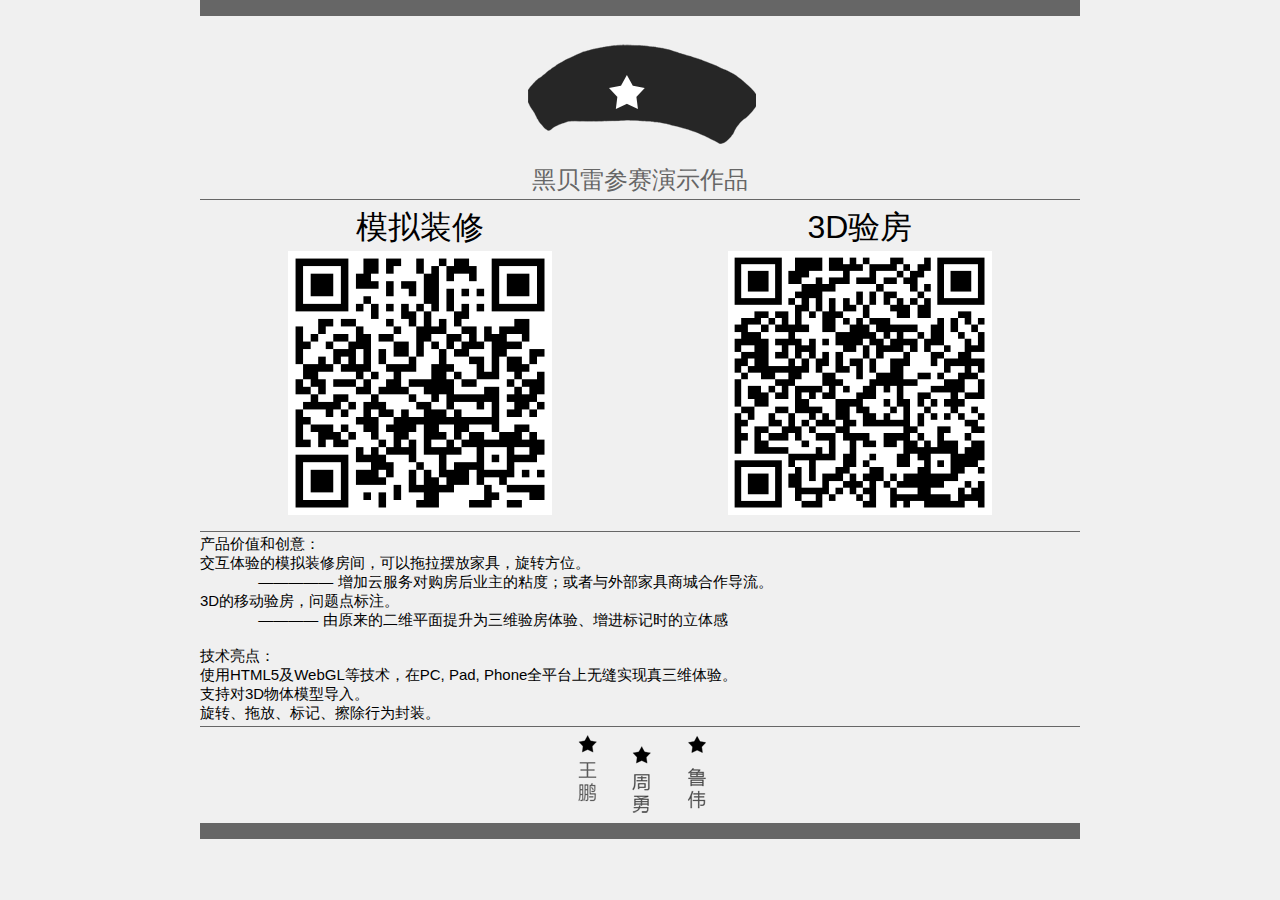
<file: index.html>
<!DOCTYPE html>
<html lang="en">
<head>
    <meta charset="UTF-8">
    <title>黑贝雷</title>
    <meta name="viewport" content="width=device-width, user-scalable=no, minimum-scale=1.0, maximum-scale=1.0">
    <meta name="apple-mobile-web-app-capable" content="yes"/>
    <style>
        body {
            font-family: Monospace;
            background-color: #f0f0f0;
            margin: 0px;
            overflow: hidden;
        }
    </style>
    <script src="src/three.js"></script>
    <script src="js/objects/ShadowMesh.js"></script>
    <script src="js/renderers/Projector.js"></script>
    <script src="js/renderers/CanvasRenderer.js"></script>
    <script src="js/controls/EditorControls.js"></script>
    <script src="js/controls/TransformControls.js"></script>
    <script src="js/modules/builder.js"></script>
    <script src="js/modules/operator.js"></script>
    <script src="js/modules/loader.js"></script>
    <script src="js/modules/functions.js"></script>
    <script src="js/loaders/DDSLoader.js"></script>
    <script src="js/loaders/MTLLoader.js"></script>
    <script src="js/loaders/OBJLoader.js"></script>

    <link rel="stylesheet" href="styles/main.css">
</head>
<body>
<div class="body-border"></div>
<div class="body-wrapper">
    <div class="column">
        <img src="images/beret.png"/><br/>
        <span class="desc"> 黑贝雷参赛演示作品</span>
    </div>
    <div class="column">
        <div class="left">
            模拟装修<br/>
            <a href="indoor_show.html"><img src="images/indoor_show.png"/></a>
        </div>
        <div class="right">3D验房<br/>
            <a href="inspection_show.html"><img src="images/inspection_show.png"/> </a>
        </div>
        <div class="clear"></div>
    </div>

    <div class="column">
        <div style="text-align:left;font-size: 15px;"> 产品价值和创意：
            <br/>
            交互体验的模拟装修房间，可以拖拉摆放家具，旋转方位。
            <br/>&nbsp;&nbsp;&nbsp;&nbsp;&nbsp;&nbsp;&nbsp;&nbsp;&nbsp;&nbsp;
            &nbsp;&nbsp;&nbsp;————— 增加云服务对购房后业主的粘度；或者与外部家具商城合作导流。
            <br/>
            3D的移动验房，问题点标注。<br/>&nbsp;&nbsp;&nbsp;&nbsp;&nbsp;&nbsp;&nbsp;&nbsp;&nbsp;&nbsp;
            &nbsp;&nbsp;&nbsp;———— 由原来的二维平面提升为三维验房体验、增进标记时的立体感
            <br/>
            <br/>
            技术亮点：
            <br/>
            使用HTML5及WebGL等技术，在PC, Pad, Phone全平台上无缝实现真三维体验。
            <br/>
            支持对3D物体模型导入。
            <br/>
            旋转、拖放、标记、擦除行为封装。
        </div>
    </div>

    <div class="column last">
        <img src="images/comment.png"/>
    </div>
</div>
<div class="body-border"></div>
</body>
</html>
</file>
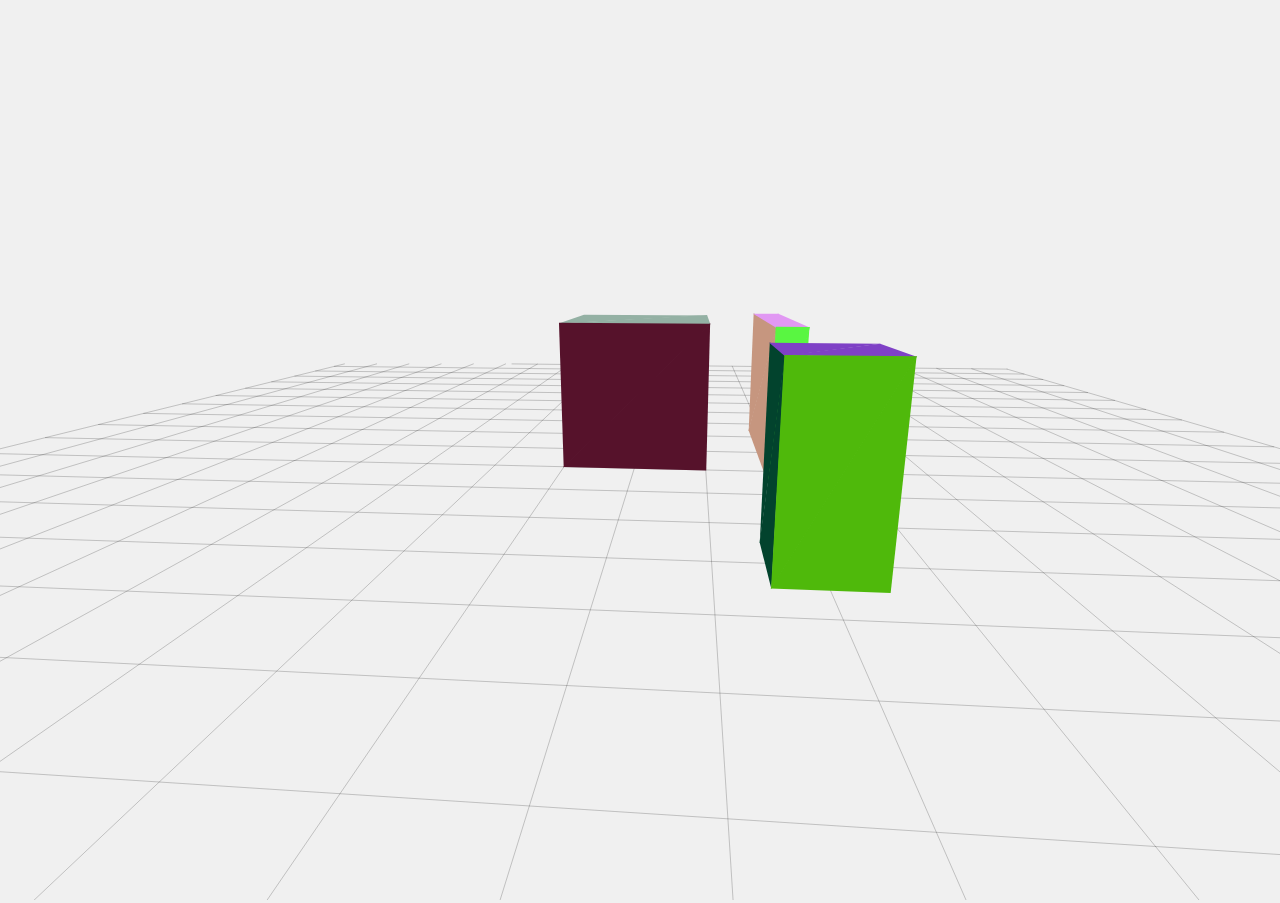
<file: 1.html>
<!DOCTYPE html>
<html lang="en">
<head>
    <meta charset="UTF-8">
    <title>Title</title>
    <meta name="viewport" content="width=device-width, user-scalable=no, minimum-scale=1.0, maximum-scale=1.0">
    <style>
        body {
            font-family: Monospace;
            background-color: #f0f0f0;
            margin: 0px;
            overflow: hidden;
        }
    </style>
    <script src="src/three.min.js"></script>
    <script src="js/renderers/Projector.js"></script>
    <script src="js/renderers/CanvasRenderer.js"></script>
    <script src="js/controls/TransformControls.js"></script>
    <script src="src/math/Vector3.js"></script>
</head>
<body>
    <script>
        var container;
        var camera, scene, renderer;
        var cube, plane;
        var targetRotation = 0;
        var targetRotationOnMouseDown = 0;
        var mouseX = 0;
        var mouseXOnMouseDown = 0;
        var windowHalfX = window.innerWidth / 2;
        var windowHalfY = window.innerHeight / 2;
        var objects = [];
        var intersection = new THREE.Vector3();
        var offset;

        var texture_placeholder,
                isUserInteracting = false,
                onMouseDownMouseX = 0, onMouseDownMouseY = 0,
                lon = 90, onMouseDownLon = 0,
                lat = 15, onMouseDownLat = 0,
                phi = 0, theta = 0,
        target = new THREE.Vector3();
        var plane = new THREE.Plane();
        init();
        animate();

        var INTERSECTED;
        var renderer;

        function init() {

            container = document.createElement('div');
            document.body.appendChild(container);

            camera = new THREE.PerspectiveCamera( 70, window.innerWidth / window.innerHeight, 1, 1000 );
            //camera = new THREE.OrthographicCamera( window.innerWidth / - 2, window.innerWidth / 2, window.innerHeight / 2, window.innerHeight / - 2, 1, 1000 );
            camera.position.y = 200;
            camera.position.z = 500;
            scene = new THREE.Scene();

            raycaster = new THREE.Raycaster();
            mouse = new THREE.Vector2();
            var PI2 = Math.PI * 2;
            particleMaterial = new THREE.SpriteCanvasMaterial( {
                color: 0x000000,
                program: function ( context ) {
                    context.beginPath();
                    context.arc( 0, 0, 0.5, 0, PI2, true );
                    context.fill();
                }
            } );


            // Cube
            var geometry = new THREE.BoxGeometry( 100, 100, 100 );
            for ( var i = 0; i < geometry.faces.length; i += 2 ) {
                var hex = Math.random() * 0xffffff;
                //var hex = 0x1133ff;
                geometry.faces[ i ].color.setHex( hex );
                geometry.faces[ i + 1 ].color.setHex( hex );
            }
            var material = new THREE.MeshBasicMaterial( { vertexColors: THREE.FaceColors, overdraw: 0.5 } );
            cube = new THREE.Mesh( geometry, material );
            cube.position.x = 0;
            cube.position.y = 50;
            cube.position.z = 0;
            scene.add( cube );
            objects.push( cube );

            var geometry = new THREE.BoxGeometry( 50, 100, 50 );
            for ( var i = 0; i < geometry.faces.length; i += 2 ) {
                var hex = Math.random() * 0xffffff;
                //var hex = 0x1133ff;
                geometry.faces[ i ].color.setHex( hex );
                geometry.faces[ i + 1 ].color.setHex( hex );
            }
            var material = new THREE.MeshBasicMaterial( { vertexColors: THREE.FaceColors, overdraw: 0.5 } );
            cube = new THREE.Mesh( geometry, material );
            cube.position.x = 100;
            cube.position.y = 50;
            cube.position.z = 200;
            scene.add( cube );

            objects.push( cube );

            var geometry = new THREE.BoxGeometry( 20, 100, 150 );
            for ( var i = 0; i < geometry.faces.length; i += 2 ) {
                var hex = Math.random() * 0xffffff;
                //var hex = 0x1133ff;
                geometry.faces[ i ].color.setHex( hex );
                geometry.faces[ i + 1 ].color.setHex( hex );
            }
            var material = new THREE.MeshBasicMaterial( { vertexColors: THREE.FaceColors, overdraw: 0.5 } );
            cube = new THREE.Mesh( geometry, material );
            cube.position.x = 100;
            cube.position.y = 50;
            cube.position.z = 0;
            scene.add( cube );

            objects.push( cube );
            // Plane
            /*
            var geometry = new THREE.PlaneBufferGeometry( 500, 500 );
            geometry.rotateX( - Math.PI / 2 );
            var material = new THREE.MeshBasicMaterial( { color: 0xe0e0e0, overdraw: 1, opacity: 0.2 } );
            plane = new THREE.Mesh( geometry, material );
            plane.position.x = 0;
            plane.position.y = 0;
            plane.position.z = 0;
            scene.add( plane );*/
            var size = 500, step = 50;
            var geometry = new THREE.Geometry();
            for ( var i = - size; i <= size; i += step ) {
                geometry.vertices.push( new THREE.Vector3( - size, 0, i ) );
                geometry.vertices.push( new THREE.Vector3(   size, 0, i ) );
                geometry.vertices.push( new THREE.Vector3( i, 0, - size ) );
                geometry.vertices.push( new THREE.Vector3( i, 0,   size ) );
            }
            var material = new THREE.LineBasicMaterial( { color: 0x000000, opacity: 0.2 } );
            var line = new THREE.LineSegments( geometry, material );
            scene.add( line );

            renderer = new THREE.CanvasRenderer();
            renderer.setClearColor( 0xf0f0f0 );
            renderer.setPixelRatio( window.devicePixelRatio );
            renderer.setSize( window.innerWidth, window.innerHeight );
            container.appendChild( renderer.domElement );

            window.addEventListener( 'resize', onWindowResize, false );
            document.addEventListener( 'mousedown', onDocumentMouseDown, false );
            document.addEventListener( 'mousemove', onDocumentMouseMove, false );
            document.addEventListener( 'mouseup', onDocumentMouseUp, false );
            document.addEventListener( 'mousewheel', onDocumentMouseWheel, false );
        }

        function onWindowResize() {
            windowHalfX = window.innerWidth / 2;
            windowHalfY = window.innerHeight / 2;
            camera.aspect = window.innerWidth / window.innerHeight;
            camera.updateProjectionMatrix();
            renderer.setSize( window.innerWidth, window.innerHeight );
        }
        function onDocumentMouseDown( event ) {
            event.preventDefault();
            isUserInteracting = true;
            onPointerDownPointerX = event.clientX;
            onPointerDownPointerY = event.clientY;
            onPointerDownLon = lon;
            onPointerDownLat = lat;

            mouse.x = ( event.clientX / renderer.domElement.clientWidth ) * 2 - 1;
            mouse.y = - ( event.clientY / renderer.domElement.clientHeight ) * 2 + 1;

            raycaster.setFromCamera( mouse, camera );
            var intersects = raycaster.intersectObjects( objects );
            if ( intersects.length > 0 ) {
                //intersects[ 0 ].object.material.color.setHex( Math.random() * 0xffffff );
                //intersects[ 0 ].object.material.opacity = 0.5;
                if ( INTERSECTED == null || INTERSECTED != intersects[ 0 ].object ) {
                    INTERSECTED = intersects[ 0 ].object;

                    INTERSECTED.material.opacity = 0.5;
                    alert(JSON.stringify(INTERSECTED.material));
                    alert(INTERSECTED.geometry.height);

                    control = new THREE.TransformControls( camera, renderer.domElement );
                    control.addEventListener( 'change', render );
                    control.attach( INTERSECTED );
                    scene.add( control );
                }

            } else {
                INTERSECTED.position.y = 50;
                 if ( INTERSECTED ) INTERSECTED.material.opacity = 1;
                 INTERSECTED = null;
                control.remove();
                scene.remove( control );
            }
        }
        function onDocumentMouseMove( event ) {
            if ( isUserInteracting === true ) {
                lon = ( onPointerDownPointerX - event.clientX ) * 0.1 + onPointerDownLon;
                lat = ( event.clientY - onPointerDownPointerY ) * 0.1 + onPointerDownLat;
            }
        }
        function onDocumentMouseUp( event ) {
            isUserInteracting = false;
            //if ( INTERSECTED ) INTERSECTED.material.opacity = 1;
            //INTERSECTED = null;
        }
        function onDocumentMouseWheel( event ) {
            camera.fov -= event.wheelDeltaY * 0.05;
            camera.updateProjectionMatrix();
        }
        function animate() {
            requestAnimationFrame( animate );
            render();
        }
        function render() {
            if ( isUserInteracting === false ) {
                lon += 0.1;
            }
            lat = Math.max( - 85, Math.min( 85, lat ) );
            //console.log(lat);
            phi = THREE.Math.degToRad( 90 - lat );
            theta = THREE.Math.degToRad( lon );
            camera.position.x = -500 * Math.sin( phi ) * Math.cos( theta );
            camera.position.y = 500 * Math.cos( phi );
            camera.position.z = 500 * Math.sin( phi ) * Math.sin( theta );

            camera.lookAt( scene.position );
            renderer.render( scene, camera );
        }
    </script>
</body>
</html>
</file>
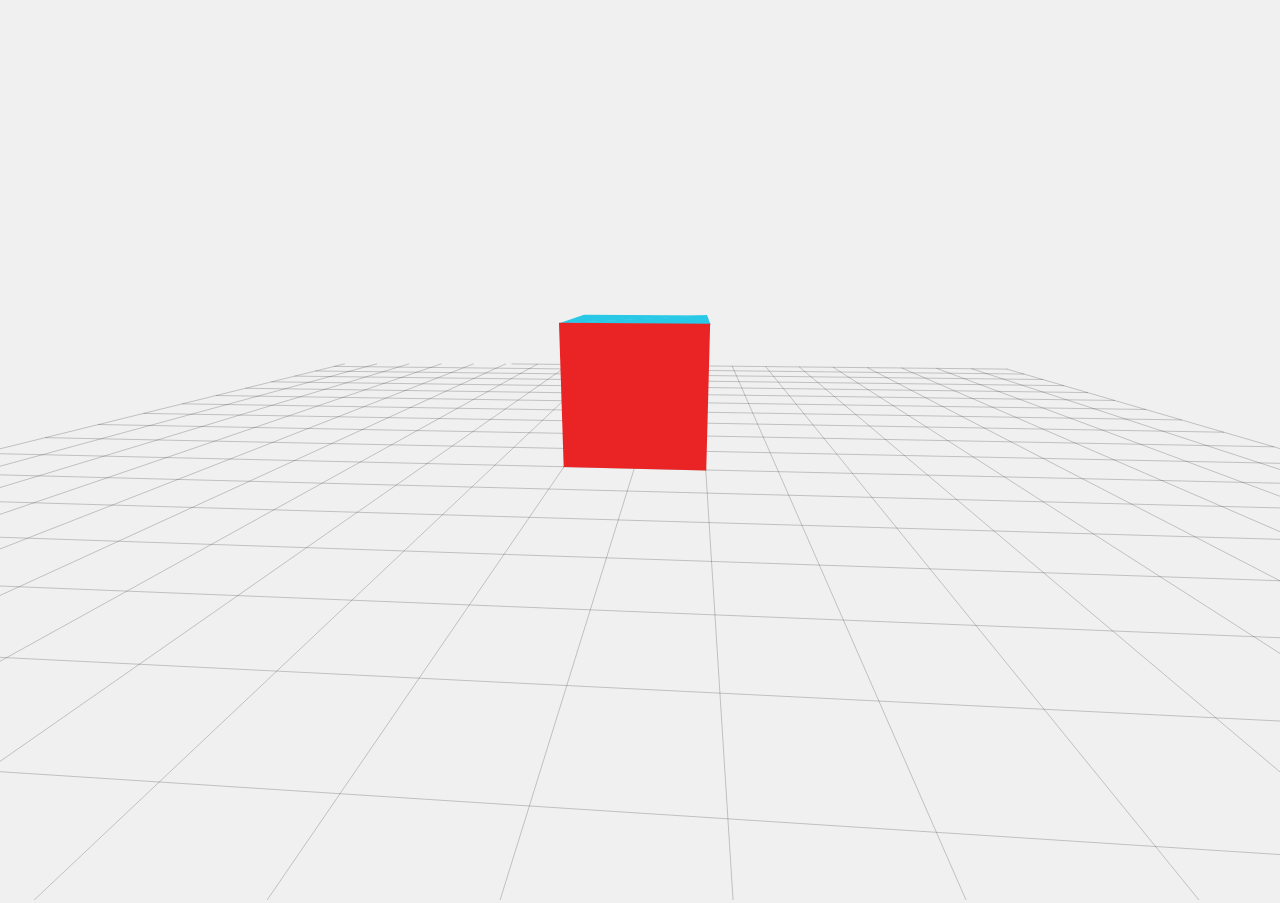
<file: 2.html>
<!DOCTYPE html>
<html lang="en">
<head>
    <meta charset="UTF-8">
    <title>Title</title>
    <meta name="viewport" content="width=device-width, user-scalable=no, minimum-scale=1.0, maximum-scale=1.0">
    <style>
        body {
            font-family: Monospace;
            background-color: #f0f0f0;
            margin: 0px;
            overflow: hidden;
        }
    </style>
    <script src="src/three.min.js"></script>
    <script src="js/renderers/Projector.js"></script>
    <script src="js/renderers/CanvasRenderer.js"></script>
    <script src="src/math/Vector3.js"></script>
</head>
<body>
    <script>
        var container;
        var camera, scene, renderer;
        var cube, plane;
        var targetRotation = 0;
        var targetRotationOnMouseDown = 0;
        var mouseX = 0;
        var mouseXOnMouseDown = 0;
        var windowHalfX = window.innerWidth / 2;
        var windowHalfY = window.innerHeight / 2;
        var objects = [];
        var intersection = new THREE.Vector3();
        var offset;

        var texture_placeholder,
                isUserInteracting = false,
                onMouseDownMouseX = 0, onMouseDownMouseY = 0,
                lon = 90, onMouseDownLon = 0,
                lat = 15, onMouseDownLat = 0,
                phi = 0, theta = 0,
        target = new THREE.Vector3();
        var plane = new THREE.Plane();
        var INTERSECTED;

        init();
        animate();


        function init() {
            container = document.createElement('div');
            document.body.appendChild(container);

            camera = new THREE.PerspectiveCamera( 70, window.innerWidth / window.innerHeight, 1, 1000 );
            camera.position.y = 200;
            camera.position.z = 500;
            scene = new THREE.Scene();

            raycaster = new THREE.Raycaster();
            mouse = new THREE.Vector2();
            var PI2 = Math.PI * 2;
            particleMaterial = new THREE.SpriteCanvasMaterial( {
                color: 0x000000,
                program: function ( context ) {
                    context.beginPath();
                    context.arc( 0, 0, 0.5, 0, PI2, true );
                    context.fill();
                }
            } );


            // Cube
            var geometry = new THREE.BoxGeometry( 100, 100, 100 );
            for ( var i = 0; i < geometry.faces.length; i += 2 ) {
                var hex = Math.random() * 0xffffff;
                //var hex = 0x1133ff;
                geometry.faces[ i ].color.setHex( hex );
                geometry.faces[ i + 1 ].color.setHex( hex );
            }
            var material = new THREE.MeshBasicMaterial( { vertexColors: THREE.FaceColors, overdraw: 0.5 } );
            cube = new THREE.Mesh( geometry, material );
            cube.position.x = 0;
            cube.position.y = 50;
            cube.position.z = 0;
            scene.add( cube );

            objects.push( cube );
            // Plane
            /*
            var geometry = new THREE.PlaneBufferGeometry( 500, 500 );
            geometry.rotateX( - Math.PI / 2 );
            var material = new THREE.MeshBasicMaterial( { color: 0xe0e0e0, overdraw: 1, opacity: 0.2 } );
            plane = new THREE.Mesh( geometry, material );
            plane.position.x = 0;
            plane.position.y = 0;
            plane.position.z = 0;
            scene.add( plane );*/
            var size = 500, step = 50;
            var geometry = new THREE.Geometry();
            for ( var i = - size; i <= size; i += step ) {
                geometry.vertices.push( new THREE.Vector3( - size, 0, i ) );
                geometry.vertices.push( new THREE.Vector3(   size, 0, i ) );
                geometry.vertices.push( new THREE.Vector3( i, 0, - size ) );
                geometry.vertices.push( new THREE.Vector3( i, 0,   size ) );
            }
            var material = new THREE.LineBasicMaterial( { color: 0x000000, opacity: 0.2 } );
            var line = new THREE.LineSegments( geometry, material );
            scene.add( line );

            renderer = new THREE.CanvasRenderer();
            renderer.setClearColor( 0xf0f0f0 );
            renderer.setPixelRatio( window.devicePixelRatio );
            renderer.setSize( window.innerWidth, window.innerHeight );
            container.appendChild( renderer.domElement );

            window.addEventListener( 'resize', onWindowResize, false );
            document.addEventListener( 'mousedown', onDocumentMouseDown, false );
            document.addEventListener( 'mousemove', onDocumentMouseMove, false );
            document.addEventListener( 'mouseup', onDocumentMouseUp, false );
            document.addEventListener( 'mousewheel', onDocumentMouseWheel, false );
        }

        function onWindowResize() {
            windowHalfX = window.innerWidth / 2;
            windowHalfY = window.innerHeight / 2;
            camera.aspect = window.innerWidth / window.innerHeight;
            camera.updateProjectionMatrix();
            renderer.setSize( window.innerWidth, window.innerHeight );
        }
        function onDocumentMouseDown( event ) {
            event.preventDefault();
            isUserInteracting = true;
            onPointerDownPointerX = event.clientX;
            onPointerDownPointerY = event.clientY;
            onPointerDownLon = lon;
            onPointerDownLat = lat;

            mouse.x = ( event.clientX / renderer.domElement.clientWidth ) * 2 - 1;
            mouse.y = - ( event.clientY / renderer.domElement.clientHeight ) * 2 + 1;

            raycaster.setFromCamera( mouse, camera );
            var intersects = raycaster.intersectObjects( objects );
            if ( intersects.length > 0 ) {
                console.log(intersects.length);
                //intersects[ 0 ].object.material.color.setHex( Math.random() * 0xffffff );
                intersects[ 0 ].object.material.opacity = 0.5;
                if ( INTERSECTED != intersects[ 0 ].object ) {
                    INTERSECTED = intersects[ 0 ].object;
                    //INTERSECTED.material.opacity = 0.5;
                    INTERSECTED.material.color.setHex(0xFF00FF);

                    if ( raycaster.ray.intersectPlane( plane, intersection ) ) {
                        offset.copy( intersection ).sub( INTERSECTED.position );
                    }
                }
            } else {
                 if ( INTERSECTED ) INTERSECTED.material.opacity = 1;
                 INTERSECTED = null;
            }
        }
        function onDocumentMouseMove( event ) {
            if ( INTERSECTED ) {
                mouse.x = ( event.clientX / window.innerWidth ) * 2 - 1;
                mouse.y = - ( event.clientY / window.innerHeight ) * 2 + 1;
                raycaster.setFromCamera( mouse, camera );
                if ( raycaster.ray.intersectPlane( plane, intersection ) ) {
                    INTERSECTED.position.copy( intersection.sub( offset ) );
                }
            } else {
                if ( isUserInteracting === true ) {
                    lon = ( onPointerDownPointerX - event.clientX ) * 0.1 + onPointerDownLon;
                    lat = ( event.clientY - onPointerDownPointerY ) * 0.1 + onPointerDownLat;
                }
            }
        }
        function onDocumentMouseUp( event ) {
            isUserInteracting = false;
            if ( INTERSECTED ) INTERSECTED.material.opacity = 1;
            INTERSECTED = null;
        }
        function onDocumentMouseWheel( event ) {
            camera.fov -= event.wheelDeltaY * 0.05;
            camera.updateProjectionMatrix();
        }
        function animate() {
            requestAnimationFrame( animate );
            render();
        }
        function render() {
            if ( isUserInteracting === false ) {
                lon += 0.1;
            }
            lat = Math.max( - 85, Math.min( 85, lat ) );
            //console.log(lat);
            phi = THREE.Math.degToRad( 90 - lat );
            theta = THREE.Math.degToRad( lon );
            camera.position.x = -500 * Math.sin( phi ) * Math.cos( theta );
            camera.position.y = 500 * Math.cos( phi );
            camera.position.z = 500 * Math.sin( phi ) * Math.sin( theta );

            camera.lookAt( scene.position );
            renderer.render( scene, camera );
        }
    </script>
</body>
</html>
</file>
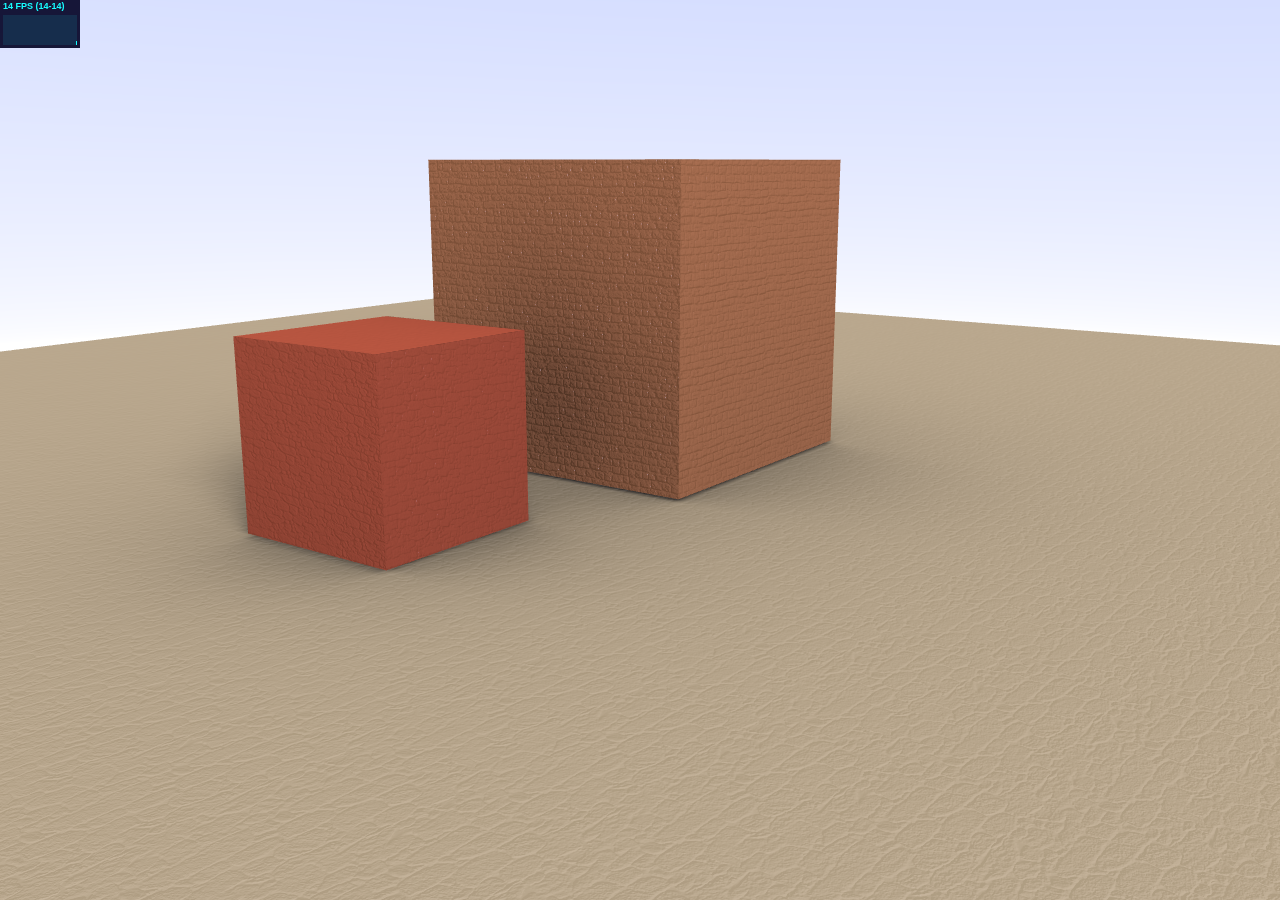
<file: 6.html>
<!DOCTYPE html>
<html lang="en">
<head>
    <title>three.js webgl - materials - lightmap</title>
    <meta charset="utf-8">
    <meta name="viewport" content="width=device-width, user-scalable=no, minimum-scale=1.0, maximum-scale=1.0">
    <style>
        body {
            background:#fff;
            padding:0;
            margin:0;
            overflow:hidden;
            font-family:georgia;
            text-align:center;
        }
        h1 { }
        a { color:skyblue }
    </style>
</head>

<body>
<script src="src/three.js"></script>

<script src="js/controls/OrbitControls.js"></script>

<script src="js/Detector.js"></script>
<script src="js/libs/stats.min.js"></script>

<script type="x-shader/x-vertex" id="vertexShader">
			varying vec3 vWorldPosition;
			void main() {
				vec4 worldPosition = modelMatrix * vec4( position, 1.0 );
				vWorldPosition = worldPosition.xyz;
				gl_Position = projectionMatrix * modelViewMatrix * vec4( position, 1.0 );
			}
		</script>

<script type="x-shader/x-fragment" id="fragmentShader">
			uniform vec3 topColor;
			uniform vec3 bottomColor;
			uniform float offset;
			uniform float exponent;
			varying vec3 vWorldPosition;
			void main() {
				float h = normalize( vWorldPosition + offset ).y;
				gl_FragColor = vec4( mix( bottomColor, topColor, max( pow( max( h, 0.0 ), exponent ), 0.0 ) ), 1.0 );
			}
		</script>

<script>
    var SCREEN_WIDTH = window.innerWidth;
    var SCREEN_HEIGHT = window.innerHeight;
    var container, stats;
    var camera, scene, renderer;
    var clock = new THREE.Clock();
    init();
    animate();
    function init() {
        container = document.createElement( 'div' );
        document.body.appendChild( container );
        // CAMERA
        camera = new THREE.PerspectiveCamera( 40, SCREEN_WIDTH / SCREEN_HEIGHT, 1, 10000 );
        camera.position.set( 700, 200, - 500 );
        // SCENE
        scene = new THREE.Scene();
        // CONTROLS
        controls = new THREE.OrbitControls( camera );
        controls.maxPolarAngle = 0.9 * Math.PI / 2;
        controls.enableZoom = false;
        // LIGHTS
        var light = new THREE.DirectionalLight( 0xaabbff, 0.3 );
        light.position.x = 300;
        light.position.y = 250;
        light.position.z = -500;
        scene.add( light );
        // SKYDOME
        var vertexShader = document.getElementById( 'vertexShader' ).textContent;
        var fragmentShader = document.getElementById( 'fragmentShader' ).textContent;
        var uniforms = {
            topColor: 	 { type: "c", value: new THREE.Color( 0x0077ff ) },
            bottomColor: { type: "c", value: new THREE.Color( 0xffffff ) },
            offset:		 { type: "f", value: 400 },
            exponent:	 { type: "f", value: 0.6 }
        };
        uniforms.topColor.value.copy( light.color );
        var skyGeo = new THREE.SphereGeometry( 4000, 32, 15 );
        var skyMat = new THREE.ShaderMaterial( {
            uniforms: uniforms,
            vertexShader: vertexShader,
            fragmentShader: fragmentShader,
            side: THREE.BackSide
        } );
        var sky = new THREE.Mesh( skyGeo, skyMat );
        scene.add( sky );
        // RENDERER
        renderer = new THREE.WebGLRenderer( { antialias: true } );
        renderer.setPixelRatio( window.devicePixelRatio );
        renderer.setSize( SCREEN_WIDTH, SCREEN_HEIGHT );
        container.appendChild( renderer.domElement );
        renderer.gammaInput = true;
        renderer.gammaOutput = true;
        // STATS
        stats = new Stats();
        container.appendChild( stats.dom );
        // MODEL
        var loader = new THREE.JSONLoader();
        loader.load( "obj/lightmap/lightmap.js", function ( geometry, materials ) {
            for ( var i = 0; i < materials.length; i ++ ) {
                materials[ i ].lightMapIntensity = 0.75;
            }
            var mesh = new THREE.Mesh( geometry, new THREE.MultiMaterial( materials ) );
            mesh.scale.multiplyScalar( 100 );
            scene.add( mesh );
        } );
        //
        window.addEventListener( 'resize', onWindowResize, false );
    }
    function onWindowResize() {
        camera.aspect = window.innerWidth / window.innerHeight;
        camera.updateProjectionMatrix();
        renderer.setSize( window.innerWidth, window.innerHeight );
    }
    //
    function animate() {
        requestAnimationFrame( animate );
        renderer.render( scene, camera );
        stats.update();
    }
</script>

</body>

</html>
</file>
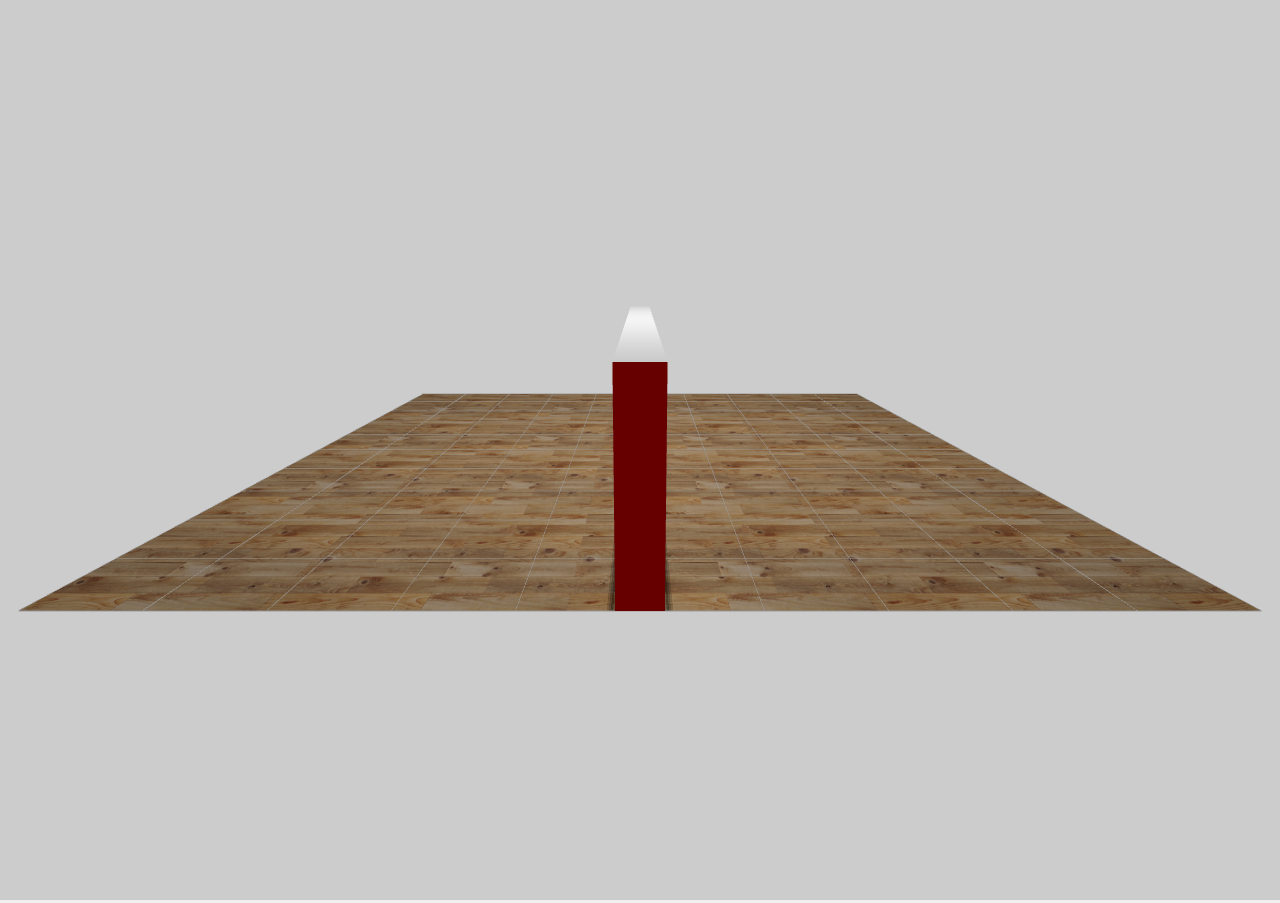
<file: demo.html>
<!DOCTYPE html>
<html lang="en">
<head>
    <meta charset="UTF-8">
    <title>demo</title>
    <meta name="viewport" content="width=device-width, user-scalable=no, minimum-scale=1.0, maximum-scale=1.0">
    <style>
        body {
            font-family: Monospace;
            background-color: #f0f0f0;
            margin: 0px;
            overflow: hidden;
        }
    </style>
    <script src="src/three.js"></script>
    <script src="js/objects/ShadowMesh.js"></script>
    <script src="js/renderers/Projector.js"></script>
    <script src="js/renderers/CanvasRenderer.js"></script>
    <script src="js/controls/EditorControls.js"></script>
    <script src="js/controls/TransformControls.js"></script>
    <script src="js/modules/builder.js"></script>
    <script src="js/modules/operator.js"></script>
    <script src="js/modules/functions.js"></script>

    <script src="js/loaders/DDSLoader.js"></script>
    <script src="js/loaders/MTLLoader.js"></script>
    <script src="js/loaders/OBJLoader.js"></script>
</head>
<body>
<script>
    var builder = new Builder(250, 250);
    builder.initialize();
    builder.initBackground();
    builder.initObjects();

    var operator = new Operator();
    operator.initialize();

    animate();
</script>

</body>
</html>
</file>
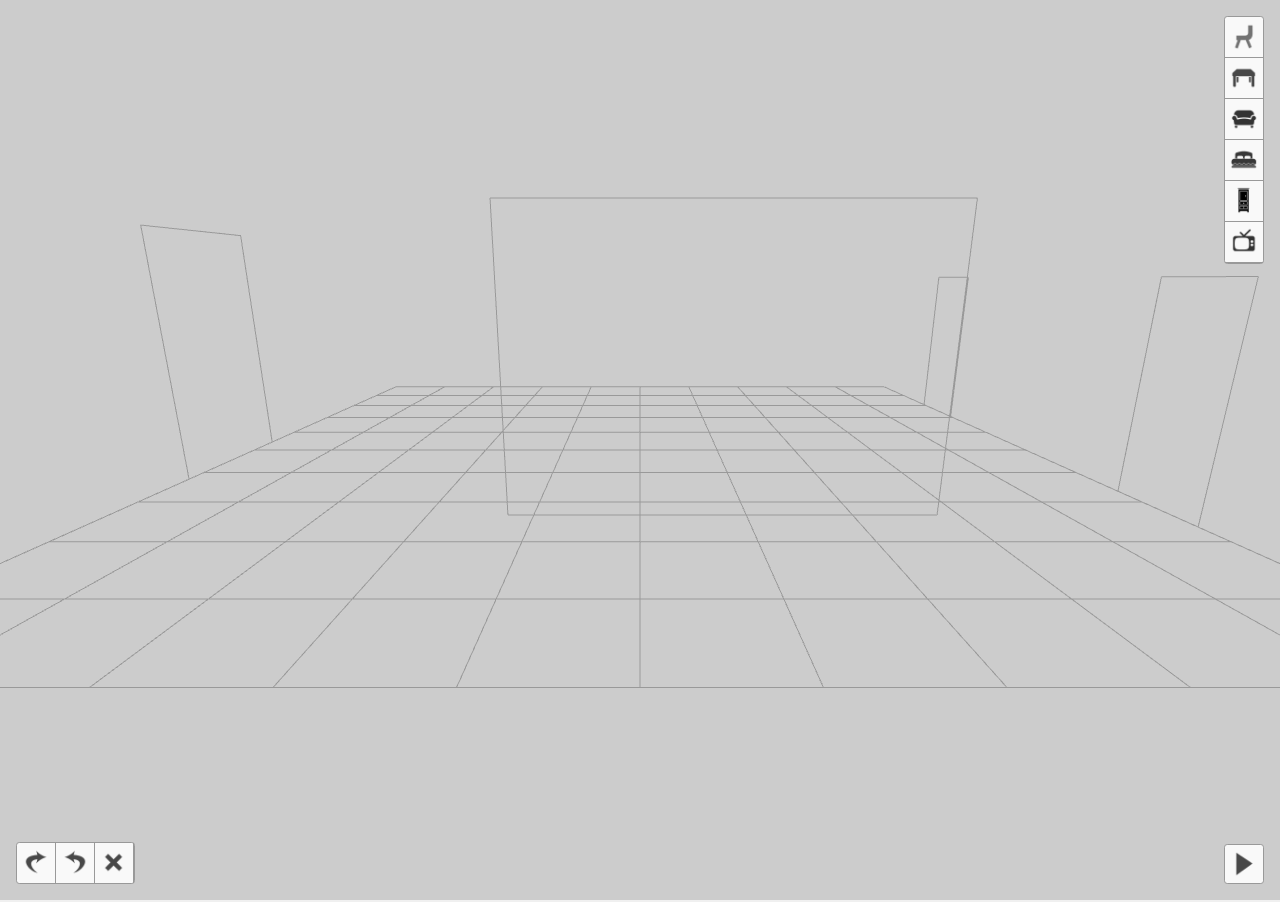
<file: indoor_show.html>
<!DOCTYPE html>
<html lang="zh-cn">
<head>
    <meta charset="UTF-8">
    <title>模拟装修</title>
    <meta name="viewport" content="width=device-width, user-scalable=no, minimum-scale=1.0, maximum-scale=1.0">
    <meta name="apple-mobile-web-app-capable" content="yes" />
    <style>
        body {
            font-family: Monospace;
            background-color: #f0f0f0;
            margin: 0px;
            overflow: hidden;
        }
    </style>
    <script src="src/three.js"></script>
    <script src="js/objects/ShadowMesh.js"></script>
    <script src="js/renderers/Projector.js"></script>
    <script src="js/renderers/CanvasRenderer.js"></script>
    <script src="js/controls/EditorControls.js"></script>
    <script src="js/controls/TransformControls.js"></script>
    <script src="js/modules/builder.js"></script>
    <script src="js/modules/operator.js"></script>
    <script src="js/modules/loader.js"></script>
    <script src="js/modules/functions.js"></script>
    <script src="js/loaders/DDSLoader.js"></script>
    <script src="js/loaders/MTLLoader.js"></script>
    <script src="js/loaders/OBJLoader.js"></script>

    <link rel="stylesheet" href="styles/main.css">
</head>
<body>
<div class="tool-wrapper" id="play-block" name="bar">
    <div class="row">
        <a href="javascript:add('chair')"><img src="images/btn-01.png" width="30" name="light" class="tool-button" /></a>
    </div>
    <div class="row">
        <a href="javascript:add('desk')"><img src="images/btn-02.png" width="30" name="light" class="tool-button" /></a>
    </div>
    <div class="row">
        <a href="javascript:add('sofa')"><img src="images/btn-03.png" width="30" name="light" class="tool-button" /></a>
    </div>
    <div class="row">
        <a href="javascript:add('bed')"><img src="images/btn-04.png" width="30" name="light" class="tool-button" /></a>
    </div>
    <div class="row">
        <a href="javascript:add('cabinet')"><img src="images/btn-05.png" width="30" name="light" class="tool-button" /></a>
    </div>
    <div class="row">
        <a href="javascript:add('tv')"><img src="images/btn-06.png" width="30" name="light" class="tool-button" /></a>
    </div>
</div>
<div class="operate-wrapper" id="operate-block" name="bar">
    <div class="column">
        <a href="javascript:controller('rotation-right')"><img src="images/btn-right.png" width="30" class="tool-button"/></a>
    </div>
    <div class="column">
        <a href="javascript:controller('rotation-left')"><img src="images/btn-left.png" width="30" class="tool-button"/></a>
    </div>
    <div class="column">
        <a href="javascript:controller('delete')"><img src="images/btn-delete.png" width="30" class="tool-button"/></a>
    </div>
</div>
<div class="play-wrapper" name="bar">
    <div class="column">
        <a href="javascript:play()">
            <img src="images/btn-play.png" width="30" id="play-button" class="tool-button"/>
            <img src="images/btn-stop.png" width="30" id="stop-button" class="tool-button" style="display: none"/>
        </a>
    </div>
</div>
<div class="info-wrapper" id="info-block" name="bar" style="display: none"></div>
<script>
    var builder = new Builder(300, 300);
    builder.initialize();
    builder.initBackground();
    builder.initWall();
    //builder.initObjects();

    var operator = new Operator();
    operator.initialize();
    operator.setMode('dev');

    var loader = new Loader();
    loader.initialize();

    animate();
</script>
</body>
</html>
</file>
<file: styles/main.css>
html {
    font-size: 16px;
}

body {
    font-size: 0.5rem;
    font-family: "微软雅黑", Helvetica, Arial, sans-serif;
}

div.clear {
    clear:both;
}

a:link, a:active, a:visited {
    text-decoration: none;
    color: #333;
}

a:hover {
    color: #999;
}

div.tool-wrapper {
    z-index: 999;
    position: absolute;
    right: 1rem;
    top: 1rem;
    border: solid 1px #999999;
    background: #f9f9f9;
    border-radius: 0.2rem;
}

div.tool-wrapper .row {
    padding: 0.25rem;
    border-bottom: solid 1px #999999;
}

div.tool-wrapper .last {
    border-bottom: none;
}

div.operate-wrapper {
    z-index: 999;
    position: absolute;
    left: 1rem;
    bottom: 1rem;
    border: solid 1px #999999;
    background: #f9f9f9;
    border-radius: 0.2rem;
}

div.operate-wrapper .column {
    float: left;
    padding: 0.25rem;
    border-right: solid 1px #999999;
}

div.operate-wrapper .last {
    border-right: none;
}

div.play-wrapper {
    z-index: 999;
    position: absolute;
    right: 1rem;
    bottom: 1rem;
    border: solid 1px #999999;
    background: #f9f9f9;
    border-radius: 0.2rem;
}

div.play-wrapper .column {
    float: right;
    padding: 0.25rem;
}

div.info-wrapper {
    z-index: 999;
    position: absolute;
    left: 1rem;
    top: 1rem;
    border: solid 1px #999999;
    background: #f9f9f9;
    border-radius: 0.2rem;
    padding: 0.25rem;
    width:15rem;
    font-size: 0.8rem;
}

div.info-wrapper a {
    padding-left: 5rem;
    color: #3399fd;
}

canvas {
    z-index: -999;
}

div.body-wrapper {
    margin: 0 auto;
    padding: 0.5rem;
    max-width: 55rem;
    text-align: center;
}

img.logo {
    margin: 0 auto;
}

div.body-wrapper div.column {
    border-bottom: solid 1px #666666;
    margin-bottom: 3px;
    padding-bottom: 3px;
}

div.body-wrapper div.last {
    border-bottom: none;
    margin-bottom: 0;
    padding-bottom: 0;
}

div.body-wrapper div.column span.desc {
    font-size:1.5rem;
    color: #666;
}

div.body-wrapper div.left, div.body-wrapper div.right {
    width: 50%;
    text-align: center;
    font-size: 2rem;
    line-height: 3rem;
}

div.body-wrapper div.left {
    float: left;
}

div.body-wrapper div.right {
    float: right;
}

div.body-wrapper div.left img, div.body-wrapper div.right img {
    width: 60%;
}

div.body-border {
    margin: 0 auto;
    max-width: 55rem;
    width:100%;
    background: #666;
    height:1rem;
}
</file>
